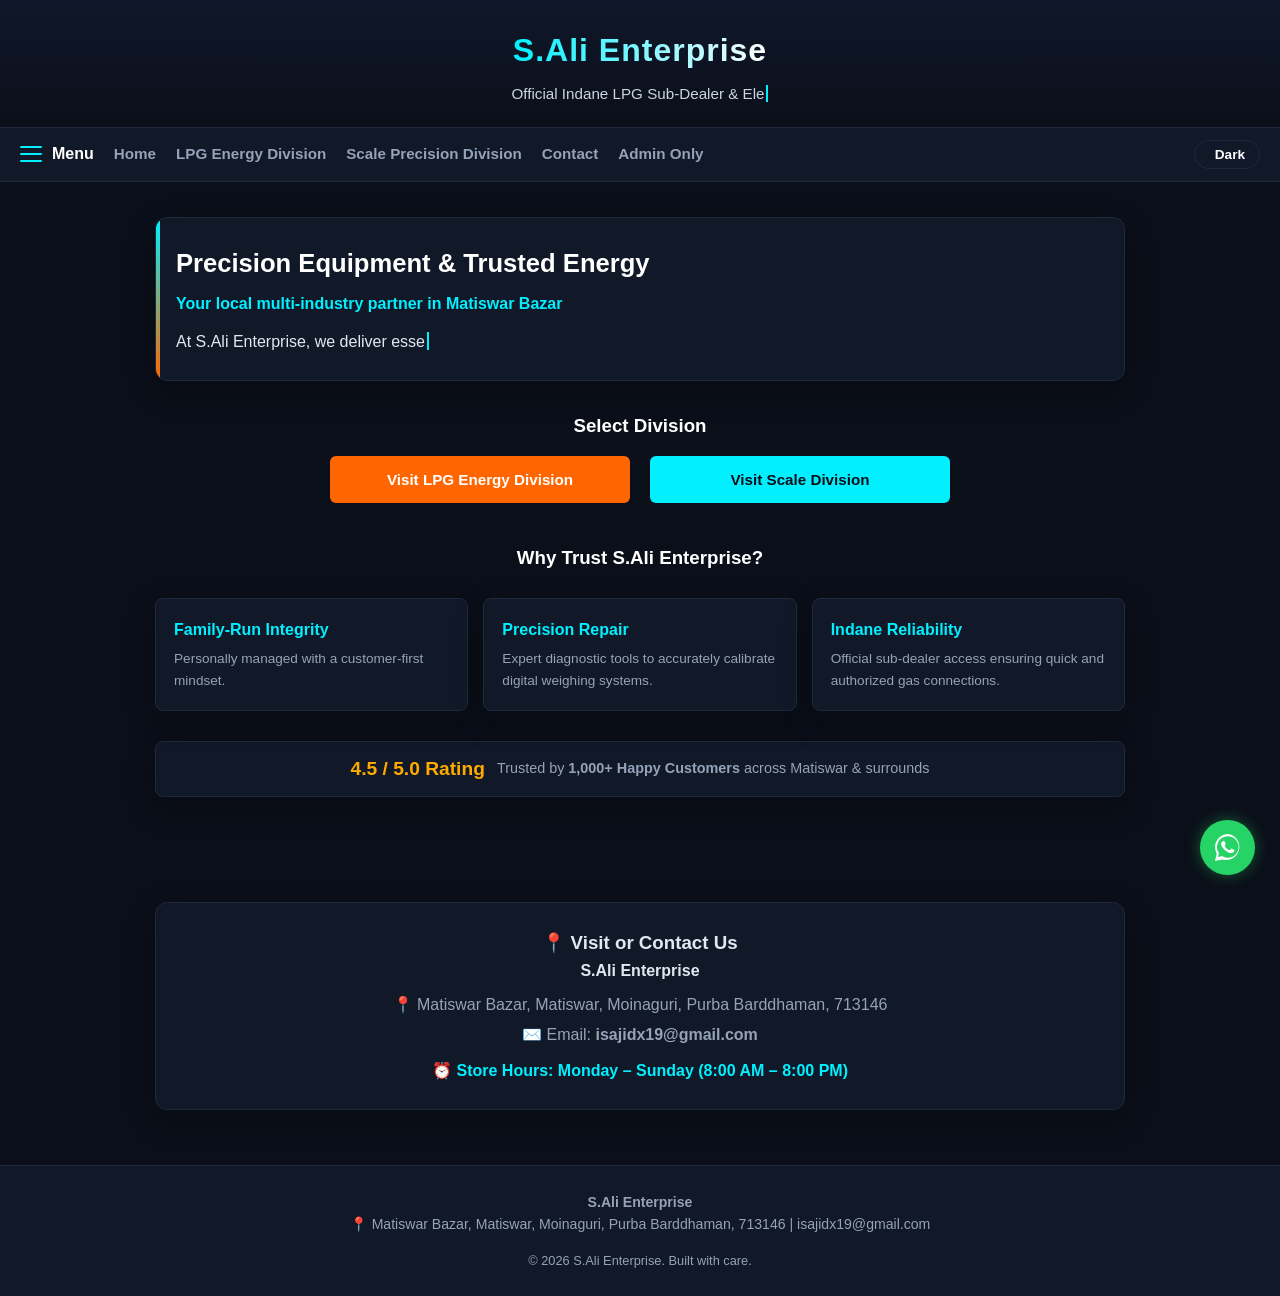
<file: index.html>
<!DOCTYPE html>
<html lang="en">
<head>
    <meta charset="UTF-8">
    <meta name="viewport" content="width=device-width, initial-scale=1.0">
    <title>S.Ali Enterprise | LPG Energy & Scale Precision</title>
    <style>
        /* CSS VARIABLE DEFINITIONS FOR DUAL THEMES */
        :root {
            --bg-color: #0b0f19;
            --card-bg: #111827;
            --header-bg: linear-gradient(180deg, #0f172a 0%, #0b0f19 100%);
            --nav-bg: #111827;
            --border-color: #1e293b;
            --text-main: #e2e8f0;
            --text-muted: #94a3b8;
            --text-heading: #ffffff;
            --accent-cyan: #00f0ff;
            --accent-orange: #ff6600;
            --btn-blue-bg: #00f0ff;
            --btn-blue-text: #0b0f19;
            --dropdown-bg: #1e293b;
            --input-bg: #0b0f19;
            --modal-overlay: rgba(3, 7, 18, 0.85);
            --card-shadow: 0 10px 30px rgba(0, 0, 0, 0.3);
        }

        [data-theme="light"] {
            --bg-color: #f8fafc;
            --card-bg: #ffffff;
            --header-bg: linear-gradient(180deg, #1e293b 0%, #0f172a 100%);
            --nav-bg: #ffffff;
            --border-color: #e2e8f0;
            --text-main: #334155;
            --text-muted: #64748b;
            --text-heading: #0f172a;
            --accent-cyan: #0284c7;
            --accent-orange: #ea580c;
            --btn-blue-bg: #0284c7;
            --btn-blue-text: #ffffff;
            --dropdown-bg: #ffffff;
            --input-bg: #f1f5f9;
            --modal-overlay: rgba(15, 23, 42, 0.6);
            --card-shadow: 0 10px 25px rgba(0, 0, 0, 0.05);
        }

        /* Base Styles */
        * {
            box-sizing: border-box;
            margin: 0;
            padding: 0;
            transition: background-color 0.3s ease, color 0.3s ease, border-color 0.3s ease;
        }
        body {
            font-family: 'Segoe UI', Tahoma, Geneva, Verdana, sans-serif;
            line-height: 1.6;
            color: var(--text-main);
            background-color: var(--bg-color);
        }

        /* Page Views */
        .page-view { display: block; }
        .page-view.hidden { display: none !important; }

        /* Header */
        header {
            background: var(--header-bg);
            border-bottom: 1px solid var(--border-color);
            color: white;
            padding: 25px 15px 20px 15px;
            text-align: center;
        }
        
        header h1 {
            margin-bottom: 6px;
            font-size: 2rem;
            letter-spacing: 1px;
            display: inline-block;
            background: linear-gradient(90deg, #00f0ff, #ffffff, #ff6600, #00f0ff);
            background-size: 300% auto;
            color: transparent;
            -webkit-background-clip: text;
            background-clip: text;
            animation: cyberShine 5s linear infinite;
        }

        @keyframes cyberShine {
            0% { background-position: 0% center; }
            100% { background-position: 300% center; }
        }

        header p {
            font-size: 0.95rem;
            color: #cbd5e1;
            min-height: 1.5em;
        }

        /* Nav Bar */
        nav {
            background-color: var(--nav-bg);
            padding: 12px 20px;
            border-bottom: 1px solid var(--border-color);
            display: flex;
            align-items: center;
            justify-content: space-between;
            position: sticky;
            top: 0;
            z-index: 900;
        }
        .nav-left {
            display: flex;
            align-items: center;
            gap: 20px;
        }
        .hamburger {
            display: flex;
            flex-direction: column;
            justify-content: space-between;
            width: 22px;
            height: 16px;
            cursor: pointer;
        }
        .hamburger span {
            display: block;
            height: 2px;
            width: 100%;
            background-color: var(--accent-cyan);
            border-radius: 2px;
        }

        .services-menu-container {
            position: relative;
            display: inline-block;
        }
        .services-btn {
            background: none;
            border: none;
            color: var(--text-heading);
            font-size: 1rem;
            font-weight: bold;
            font-family: inherit;
            cursor: pointer;
            padding: 5px 0;
            display: flex;
            align-items: center;
            gap: 10px;
        }
        .services-btn:hover { color: var(--accent-cyan); }

        .dropdown-content {
            display: none;
            position: absolute;
            top: 100%;
            left: 0;
            background-color: var(--dropdown-bg);
            min-width: 240px;
            box-shadow: 0px 8px 20px rgba(0,0,0,0.3);
            border-radius: 8px;
            z-index: 1000;
            overflow: hidden;
            border: 1px solid var(--border-color);
            margin-top: 8px;
            padding: 8px 0;
        }
        .dropdown-content a {
            color: var(--text-main);
            padding: 12px 20px;
            text-decoration: none;
            display: block;
            font-weight: 500;
            font-size: 0.95rem;
            border-bottom: 1px solid rgba(255, 255, 255, 0.05);
        }
        .dropdown-content a:hover {
            background-color: var(--bg-color);
            color: var(--accent-cyan);
        }

        .menu-divider {
            height: 1px;
            background-color: var(--border-color);
            margin: 6px 0;
        }

        .menu-section-header {
            padding: 8px 20px 4px 20px;
            font-size: 0.75rem;
            text-transform: uppercase;
            letter-spacing: 1px;
            color: var(--accent-cyan);
            font-weight: bold;
        }

        .services-menu-container.active .dropdown-content { display: block; }

        .nav-links {
            display: flex;
            gap: 20px;
        }
        .nav-links a {
            color: var(--text-muted);
            text-decoration: none;
            font-weight: bold;
            font-size: 0.95rem;
            cursor: pointer;
        }
        .nav-links a:hover, .nav-links a.active-link { color: var(--accent-cyan); }

        .theme-toggle-btn {
            background: var(--card-bg);
            border: 1px solid var(--border-color);
            color: var(--text-heading);
            padding: 6px 14px;
            border-radius: 20px;
            cursor: pointer;
            font-size: 0.85rem;
            font-weight: bold;
            display: flex;
            align-items: center;
            gap: 6px;
        }

        /* Floating WhatsApp Button */
        .whatsapp-float {
            position: fixed;
            width: 55px;
            height: 55px;
            bottom: 25px;
            right: 25px;
            background-color: #25d366;
            color: #fff;
            border-radius: 50px;
            text-align: center;
            box-shadow: 0 0 15px rgba(37, 211, 102, 0.4);
            z-index: 1000;
            display: flex;
            align-items: center;
            justify-content: center;
            text-decoration: none;
            animation: floatBounce 3s ease-in-out infinite;
        }
        @keyframes floatBounce {
            0%, 100% { transform: translateY(0); }
            50% { transform: translateY(-8px); }
        }
        .whatsapp-float svg { width: 32px; height: 32px; fill: white; }

        /* Main Container */
        .container {
            max-width: 1000px;
            margin: 20px auto;
            padding: 15px;
        }

        /* Back Navigation Bar */
        .back-nav {
            display: flex;
            align-items: center;
            justify-content: space-between;
            margin-bottom: 20px;
            padding-bottom: 10px;
            border-bottom: 1px solid var(--border-color);
            flex-wrap: wrap;
            gap: 10px;
        }

        .back-btn {
            background: var(--card-bg);
            border: 1px solid var(--border-color);
            color: var(--accent-cyan);
            padding: 8px 16px;
            border-radius: 20px;
            cursor: pointer;
            font-size: 0.9rem;
            font-weight: bold;
            display: inline-flex;
            align-items: center;
            gap: 8px;
            transition: all 0.3s ease;
        }

        .back-btn:hover {
            border-color: var(--accent-cyan);
            background: var(--bg-color);
            transform: translateX(-3px);
        }

        /* Hero / About Card */
        .hero-card {
            background: var(--card-bg);
            border: 1px solid var(--border-color);
            border-radius: 12px;
            padding: 25px 20px;
            margin-bottom: 30px;
            box-shadow: var(--card-shadow);
            position: relative;
            overflow: hidden;
        }
        .hero-card::before {
            content: '';
            position: absolute;
            top: 0; left: 0; width: 4px; height: 100%;
            background: linear-gradient(180deg, var(--accent-cyan) 0%, var(--accent-orange) 100%);
        }
        h2.section-title {
            color: var(--text-heading);
            font-size: 1.6rem;
            margin-bottom: 8px;
        }
        .tagline {
            font-size: 1rem;
            color: var(--accent-cyan);
            margin-bottom: 12px;
            font-weight: 600;
        }

        /* TYPEWRITER CURSOR STYLE */
        .typewriter-cursor {
            display: inline-block;
            width: 2px;
            height: 1.1em;
            background-color: var(--accent-cyan);
            margin-left: 2px;
            vertical-align: text-bottom;
            animation: blink 0.7s infinite;
        }
        @keyframes blink {
            0%, 100% { opacity: 1; }
            50% { opacity: 0; }
        }

        /* SHOWCASE GRID */
        .showcase-header {
            text-align: center;
            margin: 10px 0 25px 0;
        }
        .showcase-header h2 {
            font-size: 1.6rem;
            color: var(--text-heading);
        }
        .showcase-header p {
            color: var(--text-muted);
            font-size: 0.9rem;
        }

        .showcase-grid {
            display: grid;
            grid-template-columns: repeat(auto-fit, minmax(260px, 1fr));
            gap: 20px;
        }

        .showcase-card {
            background-color: var(--card-bg);
            border: 1px solid var(--border-color);
            border-radius: 12px;
            overflow: hidden;
            transition: transform 0.3s, border-color 0.3s, opacity 0.3s ease;
            display: flex;
            flex-direction: column;
            position: relative;
            box-shadow: var(--card-shadow);
        }

        .showcase-card:hover {
            transform: translateY(-5px);
            border-color: var(--accent-cyan);
        }
        .card-tag {
            position: absolute;
            top: 12px; right: 12px;
            background: var(--card-bg);
            border: 1px solid var(--border-color);
            color: var(--accent-cyan);
            padding: 4px 10px;
            border-radius: 20px;
            font-size: 0.75rem;
            font-weight: bold;
        }
        .card-img-wrapper {
            height: 180px;
            overflow: hidden;
            background-color: var(--bg-color);
            display: flex;
            align-items: center;
            justify-content: center;
        }
        .card-img-wrapper img {
            width: 100%;
            height: 100%;
            object-fit: cover;
            transition: transform 0.5s ease;
        }
        .showcase-card:hover .card-img-wrapper img {
            transform: scale(1.05);
        }
        .card-content {
            padding: 20px;
            display: flex;
            flex-direction: column;
            flex-grow: 1;
        }
        .card-content h3 {
            color: var(--text-heading);
            font-size: 1.2rem;
            margin-bottom: 8px;
        }
        .card-content p {
            color: var(--text-muted);
            font-size: 0.88rem;
            margin-bottom: 15px;
            flex-grow: 1;
        }
        .card-specs {
            list-style: none;
            margin: 0 0 18px 0;
            padding: 0;
            font-size: 0.85rem;
            color: var(--text-main);
        }
        .card-specs li {
            margin-bottom: 5px;
            display: flex;
            align-items: center;
            gap: 6px;
        }
        .card-specs li span {
            color: var(--accent-cyan);
            font-weight: bold;
        }

        /* Buttons */
        .btn-card-orange {
            background-color: var(--accent-orange);
            color: #ffffff;
            border: none;
            padding: 10px 15px;
            border-radius: 6px;
            font-weight: bold;
            cursor: pointer;
            width: 100%;
            font-size: 0.95rem;
        }

        .btn-card-blue {
            background-color: var(--btn-blue-bg);
            color: var(--btn-blue-text);
            border: none;
            padding: 10px 15px;
            border-radius: 6px;
            font-weight: bold;
            cursor: pointer;
            width: 100%;
            font-size: 0.95rem;
        }

        /* Features */
        .features-grid {
            display: grid;
            grid-template-columns: repeat(auto-fit, minmax(200px, 1fr));
            gap: 15px;
            margin-top: 25px;
        }
        .feature-item {
            background: var(--card-bg);
            border: 1px solid var(--border-color);
            padding: 18px;
            border-radius: 8px;
            box-shadow: var(--card-shadow);
        }
        .feature-item h4 {
            color: var(--accent-cyan);
            margin-bottom: 6px;
        }
        .feature-item p {
            font-size: 0.85rem;
            color: var(--text-muted);
        }

        /* Rating Badge */
        .rating-badge {
            background-color: var(--card-bg);
            border: 1px solid var(--border-color);
            border-radius: 8px;
            padding: 12px 20px;
            text-align: center;
            margin: 30px 0 20px 0;
            display: flex;
            align-items: center;
            justify-content: center;
            gap: 12px;
            flex-wrap: wrap;
            box-shadow: var(--card-shadow);
        }

        /* Contact Section Box */
        .contact-box {
            background: var(--card-bg);
            border: 1px solid var(--border-color);
            border-radius: 12px;
            padding: 25px 20px;
            margin-top: 35px;
            box-shadow: var(--card-shadow);
            text-align: center;
        }

        /* ADMIN PAGE */
        .admin-page-container {
            max-width: 800px;
            margin: 30px auto;
            padding: 15px;
        }
        .admin-login-card {
            background: var(--card-bg);
            border: 1px solid var(--border-color);
            border-radius: 12px;
            padding: 30px 20px;
            box-shadow: var(--card-shadow);
            text-align: center;
            max-width: 420px;
            margin: 0 auto;
        }
        .admin-dashboard {
            background: var(--card-bg);
            border: 1px solid var(--border-color);
            border-radius: 12px;
            padding: 20px;
            box-shadow: var(--card-shadow);
        }
        .dashboard-header {
            display: flex;
            justify-content: space-between;
            align-items: center;
            border-bottom: 1px solid var(--border-color);
            padding-bottom: 15px;
            margin-bottom: 20px;
        }
        .admin-grid {
            display: grid;
            grid-template-columns: repeat(auto-fit, minmax(200px, 1fr));
            gap: 15px;
            margin-bottom: 20px;
        }
        .admin-input-group {
            display: flex;
            flex-direction: column;
            text-align: left;
        }
        .admin-input-group label {
            font-size: 0.88rem;
            font-weight: bold;
            margin-bottom: 6px;
        }
        .admin-input-group input, .admin-input-group select {
            padding: 10px;
            border-radius: 6px;
            border: 1px solid var(--border-color);
            background: var(--input-bg);
            color: var(--text-heading);
        }
        .admin-table {
            width: 100%;
            border-collapse: collapse;
            font-size: 0.88rem;
        }
        .admin-table th, .admin-table td {
            padding: 10px;
            border: 1px solid var(--border-color);
        }
        .btn-delete {
            background: #ef4444;
            color: white;
            border: none;
            padding: 6px 10px;
            border-radius: 4px;
            cursor: pointer;
        }

        footer {
            background-color: var(--card-bg);
            border-top: 1px solid var(--border-color);
            color: var(--text-muted);
            text-align: center;
            padding: 25px 15px;
            margin-top: 40px;
            font-size: 0.88rem;
        }

        /* MODAL */
        .modal-overlay {
            position: fixed;
            top: 0; left: 0; width: 100%; height: 100%;
            background: var(--modal-overlay);
            backdrop-filter: blur(5px);
            display: flex;
            justify-content: center;
            align-items: center;
            opacity: 0;
            pointer-events: none;
            transition: opacity 0.3s ease;
            z-index: 1000;
            padding: 15px;
        }
        .modal-overlay.active { opacity: 1; pointer-events: auto; }
        .modal-card {
            background: var(--card-bg);
            border: 1px solid var(--border-color);
            width: 100%;
            max-width: 500px;
            border-radius: 12px;
            padding: 25px;
            position: relative;
        }
        .close-btn {
            position: absolute;
            top: 15px; right: 20px;
            font-size: 1.5rem;
            border: none; background: none;
            cursor: pointer;
            color: var(--text-muted);
        }
        .tab-group {
            display: flex; gap: 10px; margin: 15px 0 20px 0;
        }
        .tab-btn {
            flex: 1; padding: 10px;
            border: 1px solid var(--border-color);
            background: var(--bg-color);
            color: var(--text-muted);
            font-weight: bold; border-radius: 6px; cursor: pointer;
        }
        .tab-btn.active {
            background: var(--accent-cyan);
            color: #ffffff;
            border-color: var(--accent-cyan);
        }

        .form-group { margin-bottom: 15px; text-align: left; }
        .form-group label {
            display: block; font-weight: 600; margin-bottom: 5px; font-size: 0.85rem;
        }
        .form-group input, .form-group select, .form-group textarea {
            width: 100%; padding: 10px;
            border: 1px solid var(--border-color);
            background-color: var(--input-bg);
            color: var(--text-heading);
            border-radius: 6px;
            outline: none;
        }
        .error-msg { color: #ef4444; font-size: 0.8rem; display: none; }
        .error-msg.visible { display: block; }
        .success-box { display: none; text-align: center; padding: 20px 10px; }

        @media (max-width: 768px) {
            .nav-links { display: none; }
        }
    </style>
</head>
<body>

    <header>
        <h1>S.Ali Enterprise</h1>
        <p><span id="header-typewriter"></span><span class="typewriter-cursor"></span></p>
    </header>

    <!-- Navigation Bar -->
    <nav>
        <div class="nav-left">
            <div class="services-menu-container" id="servicesMenu">
                <button class="services-btn" onclick="toggleMenu(event)">
                    <div class="hamburger">
                        <span></span>
                        <span></span>
                        <span></span>
                    </div>
                    Menu
                </button>
                <div class="dropdown-content">
                    <div class="menu-section-header">Pages</div>
                    <a href="javascript:void(0)" onclick="switchPage('home')">Home</a>
                    <a href="javascript:void(0)" onclick="switchPage('lpg')">LPG Energy Division Page</a>
                    <a href="javascript:void(0)" onclick="switchPage('scale')">Scale Precision Division Page</a>
                    <a href="javascript:void(0)" onclick="switchPage('contact')">Contact Us</a>
                    
                    <div class="menu-divider"></div>
                    <a href="javascript:void(0)" onclick="switchPage('admin')" style="color: var(--accent-orange); font-weight: bold;">Admin Only</a>
                </div>
            </div>

            <div class="nav-links">
                <a onclick="switchPage('home')">Home</a>
                <a onclick="switchPage('lpg')">LPG Energy Division</a>
                <a onclick="switchPage('scale')">Scale Precision Division</a>
                <a onclick="switchPage('contact')">Contact</a>
                <a onclick="switchPage('admin')">Admin Only</a>
            </div>
        </div>

        <button class="theme-toggle-btn" id="themeToggleBtn" onclick="toggleTheme()">
            <span id="themeIcon"></span> <span id="themeText">Dark</span>
        </button>
    </nav>

    <!-- Floating WhatsApp Button -->
    <a href="https://wa.me/917550961730" class="whatsapp-float" target="_blank" aria-label="Chat on WhatsApp">
        <svg viewBox="0 0 32 32">
            <path d="M16 2a13 13 0 0 0-11.3 19.4L3 29l7.8-1.6A13 13 0 1 0 16 2zm0 23.8a10.8 10.8 0 0 1-5.5-1.5l-.4-.2-4.1.8.9-3.9-.3-.4A10.8 10.8 0 1 1 16 25.8zm5.9-8.1c-.3-.2-1.9-.9-2.2-1s-.5-.2-.7.2-.8 1-1 1.2-.4.2-.7 0a9.1 9.1 0 0 1-2.7-1.7 10 10 0 0 1-1.9-2.3c-.2-.3 0-.5.1-.7l.5-.6c.1-.2.2-.4.3-.5a.4.4 0 0 0 0-.4c0-.2-.7-1.7-1-2.3s-.5-.5-.7-.5h-.6a1.2 1.2 0 0 0-.9.4A3.7 3.7 0 0 0 9 11.8a6.4 6.4 0 0 0 1.3 3.4 14.7 14.7 0 0 0 5.6 5 18.2 18.2 0 0 0 1.9.7 4.6 4.6 0 0 0 2.1.1 3.4 3.4 0 0 0 2.2-1.6 2.8 2.8 0 0 0 .2-1.5c-.1-.1-.3-.2-.6-.4z"/>
        </svg>
    </a>

    <!-- PAGE 1: HOME PAGE -->
    <div id="homePage" class="page-view container">
        <section class="hero-card">
            <h2 class="section-title">Precision Equipment &amp; Trusted Energy</h2>
            <p class="tagline">Your local multi-industry partner in Matiswar Bazar</p>
            <p>
                <span id="hero-typewriter"></span><span class="typewriter-cursor"></span>
            </p>
        </section>

        <div style="margin: 30px 0; text-align: center;">
            <h3 style="color: var(--text-heading); margin-bottom: 15px;">Select Division</h3>
            <div style="display: flex; gap: 20px; justify-content: center; flex-wrap: wrap;">
                <button class="btn-card-orange" style="max-width: 300px; padding: 15px;" onclick="switchPage('lpg')">Visit LPG Energy Division</button>
                <button class="btn-card-blue" style="max-width: 300px; padding: 15px;" onclick="switchPage('scale')">Visit Scale Division</button>
            </div>
        </div>

        <div style="margin-top: 40px;">
            <h3 style="text-align: center; margin-bottom: 20px; color: var(--text-heading);">Why Trust S.Ali Enterprise?</h3>
            <div class="features-grid">
                <div class="feature-item">
                    <h4>Family-Run Integrity</h4>
                    <p>Personally managed with a customer-first mindset.</p>
                </div>
                <div class="feature-item">
                    <h4>Precision Repair</h4>
                    <p>Expert diagnostic tools to accurately calibrate digital weighing systems.</p>
                </div>
                <div class="feature-item">
                    <h4>Indane Reliability</h4>
                    <p>Official sub-dealer access ensuring quick and authorized gas connections.</p>
                </div>
            </div>
        </div>

        <div class="rating-badge">
            <span style="color: #ffaa00; font-weight: bold; font-size: 1.2rem;">4.5 / 5.0 Rating</span>
            <span style="color: var(--text-muted); font-size: 0.9rem;">Trusted by <strong>1,000+ Happy Customers</strong> across Matiswar &amp; surrounds</span>
        </div>
    </div>

    <!-- PAGE 2: LPG ENERGY DIVISION PAGE -->
    <div id="lpgPage" class="page-view hidden container">
        <!-- Back Navigation Button -->
        <div class="back-nav">
            <button class="back-btn" onclick="switchPage('home')">← Back to Home / Change Division</button>
        </div>

        <div class="showcase-header">
            <h2>LPG Energy Division</h2>
            <p>Official Indane refill bookings, new gas connections, and certified safety accessories.</p>
        </div>

        <div class="showcase-grid">
            <!-- Product 1: 14.2kg Domestic Cylinder -->
            <div class="showcase-card">
                <span class="card-tag">Official Indane</span>
                <div class="card-img-wrapper">
                    <img src="14 kg.png" alt="14.2kg Domestic Cylinder">
                </div>
                <div class="card-content">
                    <h3>14.2 kg Domestic Cylinder</h3>
                    <p>Standard household LPG fuel connection with strict official safety protocols.</p>
                    <ul class="card-specs">
                        <li><span>✓</span> Fast Sub-Dealer Booking</li>
                        <li><span>✓</span> Verified Safety Checks</li>
                    </ul>
                    <button class="btn-card-orange" onclick="openModalWithOption('lpg', '14.2kg Domestic Cylinder')">Book Gas Refill</button>
                </div>
            </div>

            <!-- Product 2: Suraksha Hosepipe -->
            <div class="showcase-card">
                <span class="card-tag">LPG Safety Accessory</span>
                <div class="card-img-wrapper">
                    <img src="hosepipe.png" alt="Suraksha LPG Hosepipe">
                </div>
                <div class="card-content">
                    <h3>Suraksha LPG Hosepipe</h3>
                    <p>High-grade, steel-reinforced safety rubber hosepipe for certified leak-proof connection.</p>
                    <ul class="card-specs">
                        <li><span>✓</span> Fire &amp; Rat Resistant</li>
                        <li><span>✓</span> ISI Certified Safety Standard</li>
                    </ul>
                    <button class="btn-card-orange" onclick="openModalWithOption('lpg', 'Suraksha Hosepipe Replacement')">Order Safety Pipe</button>
                </div>
            </div>
        </div>
    </div>

    <!-- PAGE 3: SCALE PRECISION DIVISION PAGE -->
    <div id="scalePage" class="page-view hidden container">
        <!-- Back Navigation Button -->
        <div class="back-nav">
            <button class="back-btn" onclick="switchPage('home')">← Back to Home / Change Division</button>
        </div>

        <div class="showcase-header">
            <h2>Scale Precision Division</h2>
            <p>Digital tabletop scales, heavy platform machinery sales, technical repair, and calibration.</p>
        </div>

        <div class="showcase-grid">
            <!-- Product 3: 30kg Tabletop Scale -->
            <div class="showcase-card">
                <span class="card-tag">Sales &amp; Repair</span>
                <div class="card-img-wrapper">
                    <img src="30kg.png" alt="30kg Tabletop Scale">
                </div>
                <div class="card-content">
                    <h3>30 kg Tabletop Digital Scale</h3>
                    <p>Compact, high-precision electronic scale ideal for retail shops and grocery markets.</p>
                    <ul class="card-specs">
                        <li><span>✓</span> Dual Display &amp; Battery Back-up</li>
                        <li><span>✓</span> Repair &amp; Calibration Service</li>
                    </ul>
                    <button class="btn-card-blue" onclick="openModalWithOption('scale', 'Buy a New Scale')">Request Scale Service</button>
                </div>
            </div>

            <!-- Product 4: 100kg - 300kg Platform Scale -->
            <div class="showcase-card">
                <span class="card-tag">Commercial Machinery</span>
                <div class="card-img-wrapper">
                    <img src="100kg.png" alt="100kg - 300kg Heavy Platform Scale">
                </div>
                <div class="card-content">
                    <h3>100kg – 300kg Platform Scale</h3>
                    <p>Heavy-duty steel platform scales for commercial loads, agricultural, and wholesale trade.</p>
                    <ul class="card-specs">
                        <li><span>✓</span> Heavy-Load Capacity (Up to 300kg)</li>
                        <li><span>✓</span> On-Site / Shop Repair</li>
                    </ul>
                    <button class="btn-card-blue" onclick="openModalWithOption('scale', 'Scale Repair &amp; Calibration')">Request Scale Service</button>
                </div>
            </div>
        </div>
    </div>

    <!-- CONTACT SECTION (SHARED ACROSS PAGES) -->
    <div id="contactSection" class="container">
        <section class="contact-box" id="contact">
            <h3>📍 Visit or Contact Us </h3>
            <p style="margin-bottom: 8px;"> <strong>S.Ali Enterprise</strong></p>
            <p style="color: var(--text-muted);">📍 Matiswar Bazar, Matiswar, Moinaguri, Purba Barddhaman, 713146</p>
            <p style="color: var(--text-muted); margin-top: 5px;">✉️ Email: <strong>isajidx19@gmail.com</strong></p>
            <p style="color: var(--accent-cyan); font-weight: bold; margin-top: 10px;">⏰ Store Hours: Monday – Sunday (8:00 AM – 8:00 PM)</p>
        </section>
    </div>

    <!-- PAGE 4: ADMIN PAGE -->
    <div id="adminPage" class="page-view hidden admin-page-container">
        <div id="adminLoginCard" class="admin-login-card">
            <h2 style="color: var(--accent-orange); margin-bottom: 10px;">Admin Portal Login</h2>
            <p style="color: var(--text-muted); margin-bottom: 20px;">Authorized access only. Please sign in to manage shop records.</p>
            
            <form onsubmit="handleAdminLogin(event)">
                <div class="form-group">
                    <label for="adminUsername">Username</label>
                    <input type="text" id="adminUsername" placeholder="Enter username" required>
                </div>
                <div class="form-group">
                    <label for="adminPassword">Password / PIN</label>
                    <input type="password" id="adminPassword" placeholder="Enter PIN" required>
                </div>
                <button type="submit" class="btn-card-orange" style="width: 100%; margin-top: 10px; padding: 12px;">Login to Portal</button>
                <button type="button" class="btn-card-blue" style="width: 100%; margin-top: 10px; padding: 10px; background: transparent; border: 1px solid var(--border-color); color: var(--text-main);" onclick="switchPage('home')">Back to Home</button>
            </form>
        </div>

        <div id="adminDashboard" class="admin-dashboard" style="display: none;">
            <div class="dashboard-header">
                <h2 style="color: var(--accent-orange); font-size: 1.5rem;">Shop Management Dashboard</h2>
                <div>
                    <button class="btn-card-blue" style="padding: 6px 14px; width: auto; font-size: 0.85rem;" onclick="switchPage('home')">Website</button>
                    <button class="btn-delete" style="padding: 6px 14px; width: auto; font-size: 0.85rem;" onclick="logoutAdmin()">Logout</button>
                </div>
            </div>

            <h3 style="color: var(--accent-cyan); margin-bottom: 15px;">Add New Customer Record</h3>
            <form id="adminForm" onsubmit="saveCustomerRecord(event)">
                <div class="admin-grid">
                    <div class="admin-input-group">
                        <label for="adminName">Customer Name</label>
                        <input type="text" id="adminName" placeholder="e.g. Ramesh Roy" required>
                    </div>
                    <div class="admin-input-group">
                        <label for="adminPhone">Mobile Number</label>
                        <input type="tel" id="adminPhone" placeholder="10-digit mobile" required>
                    </div>
                    <div class="admin-input-group">
                        <label for="adminLpgId">LPG Consumer No.</label>
                        <input type="text" id="adminLpgId" placeholder="e.g. 7500001234">
                    </div>
                    <div class="admin-input-group">
                        <label for="adminServiceType">Service / Item</label>
                        <select id="adminServiceType">
                            <option value="14.2kg Refill">14.2kg Refill</option>
                            <option value="New LPG Connection">New LPG Connection</option>
                            <option value="Suraksha Hosepipe">Suraksha Hosepipe</option>
                            <option value="Scale Repair">Scale Repair</option>
                            <option value="New Scale Purchase">New Scale Purchase</option>
                        </select>
                    </div>
                </div>
                <button type="submit" class="btn-card-orange" style="padding: 12px; font-size: 1rem;">Save Customer Record</button>
            </form>

            <div style="margin-top: 30px;">
                <h3 style="color: var(--text-heading); margin-bottom: 10px;">Saved Customer Records</h3>
                <div style="overflow-x: auto;">
                    <table class="admin-table">
                        <thead>
                            <tr>
                                <th>Date</th>
                                <th>Name</th>
                                <th>Mobile</th>
                                <th>LPG Consumer ID</th>
                                <th>Service</th>
                                <th>Action</th>
                            </tr>
                        </thead>
                        <tbody id="recordsTableBody"></tbody>
                    </table>
                </div>
            </div>
        </div>
    </div>

    <!-- Footer -->
    <footer>
        <p><strong>S.Ali Enterprise</strong></p>
        <p>📍 Matiswar Bazar, Matiswar, Moinaguri, Purba Barddhaman, 713146 | isajidx19@gmail.com</p>
        <p style="margin-top: 15px; font-size: 0.8rem; color: var(--text-muted);">&copy; 2026 S.Ali Enterprise. Built with care.</p>
    </footer>

    <!-- POPUP MODAL -->
    <div class="modal-overlay" id="requestModal">
        <div class="modal-card">
            <button class="close-btn" onclick="closeModal()">&times;</button>
            
            <div id="formContainer">
                <h3 style="color: var(--accent-cyan); text-align: center; margin-bottom: 5px;">Service Request Form</h3>
                
                <div class="tab-group">
                    <button type="button" class="tab-btn active" id="tabLpg" onclick="switchTab('lpg')">LPG Service</button>
                    <button type="button" class="tab-btn" id="tabScale" onclick="switchTab('scale')">Scale Service</button>
                </div>

                <form id="serviceForm" action="https://api.web3forms.com/submit" method="POST" novalidate>
                    <input type="hidden" name="access_key" value="80d39da3-e686-4662-9a45-29e72bfe354d">
                    <input type="hidden" name="subject" value="New Service Request from Website - S.Ali Enterprise">
                    <input type="hidden" name="from_name" value="S.Ali Enterprise Website">
                    <input type="hidden" id="serviceType" name="Service Category" value="LPG Service">

                    <div class="form-group">
                        <label for="custName">Full Name *</label>
                        <input type="text" id="custName" name="Customer Name" placeholder="Enter your full name" required>
                        <span class="error-msg" id="nameError">Please enter a valid name.</span>
                    </div>

                    <div class="form-group">
                        <label for="custPhone">Phone Number *</label>
                        <input type="tel" id="custPhone" name="Phone Number" placeholder="10-digit mobile number" required>
                        <span class="error-msg" id="phoneError">Please enter a valid 10-digit phone number.</span>
                    </div>

                    <div class="form-group">
                        <label for="serviceOption" id="optionLabel">Option *</label>
                        <select id="serviceOption" name="Requested Option"></select>
                    </div>

                    <div class="form-group">
                        <label for="custAddress">Delivery / Location Address *</label>
                        <textarea id="custAddress" name="Address / Location" rows="2" placeholder="Enter full address or landmark" required></textarea>
                        <span class="error-msg" id="addressError">Please provide your location address.</span>
                    </div>

                    <button type="submit" id="submitBtn" class="btn-card-orange" style="width: 100%; margin-top: 10px; padding: 12px;">Submit Request</button>
                </form>
            </div>

            <div class="success-box" id="successBox">
                <h3>Request Submitted</h3>
                <p style="margin-top: 10px; color: var(--text-main);">Your details have been sent directly to <strong>S.Ali Enterprise</strong>. We will contact you shortly.</p>
                <button class="btn-card-blue" onclick="closeModal()" style="margin-top: 15px;">Close Window</button>
            </div>
        </div>
    </div>

    <!-- JS LOGIC -->
    <script>
        // TYPEWRITER ANIMATION SCRIPT (5-SECOND LOOP)
        const headerText = "Official Indane LPG Sub-Dealer & Electronic Scale Experts";
        const heroText = "At S.Ali Enterprise, we deliver essential domestic & commercial Indane LPG solutions alongside expert sales, technical repair, and precision calibration for electronic weighing scales.";
        
        let index = 0;
        const typingSpeed = 30;
        const delayBeforeRestart = 5000;

        function typeWriterLoop() {
            const headerEl = document.getElementById("header-typewriter");
            const heroEl = document.getElementById("hero-typewriter");

            if (index < Math.max(headerText.length, heroText.length)) {
                if (index < headerText.length) headerEl.innerHTML += headerText.charAt(index);
                if (index < heroText.length) heroEl.innerHTML += heroText.charAt(index);
                index++;
                setTimeout(typeWriterLoop, typingSpeed);
            } else {
                setTimeout(() => {
                    index = 0;
                    headerEl.innerHTML = "";
                    heroEl.innerHTML = "";
                    typeWriterLoop();
                }, delayBeforeRestart);
            }
        }
        window.addEventListener('DOMContentLoaded', typeWriterLoop);

        // PAGE SWITCHING LOGIC
        function switchPage(page) {
            closeMenu();
            
            const homePage = document.getElementById('homePage');
            const lpgPage = document.getElementById('lpgPage');
            const scalePage = document.getElementById('scalePage');
            const adminPage = document.getElementById('adminPage');
            const contactSec = document.getElementById('contactSection');

            // Hide all pages
            [homePage, lpgPage, scalePage, adminPage].forEach(p => p.classList.add('hidden'));

            if (page === 'lpg') {
                lpgPage.classList.remove('hidden');
                contactSec.style.display = 'block';
            } else if (page === 'scale') {
                scalePage.classList.remove('hidden');
                contactSec.style.display = 'block';
            } else if (page === 'admin') {
                adminPage.classList.remove('hidden');
                contactSec.style.display = 'none';
            } else if (page === 'contact') {
                homePage.classList.remove('hidden');
                contactSec.style.display = 'block';
                document.getElementById('contact').scrollIntoView({ behavior: 'smooth' });
                return;
            } else {
                homePage.classList.remove('hidden');
                contactSec.style.display = 'block';
            }

            window.scrollTo({ top: 0, behavior: 'smooth' });
        }

        // Toggle Dropdown Menu
        function toggleMenu(event) {
            event.stopPropagation();
            document.getElementById('servicesMenu').classList.toggle('active');
        }

        function closeMenu() {
            const menu = document.getElementById('servicesMenu');
            if (menu) menu.classList.remove('active');
        }

        document.addEventListener('click', closeMenu);

        // Theme Toggle Logic
        const themeToggleBtn = document.getElementById('themeToggleBtn');
        const themeIcon = document.getElementById('themeIcon');
        const themeText = document.getElementById('themeText');

        function toggleTheme() {
            const currentTheme = document.documentElement.getAttribute('data-theme');
            if (currentTheme === 'light') {
                document.documentElement.setAttribute('data-theme', 'dark');
                themeText.textContent = 'Dark';
                localStorage.setItem('theme', 'dark');
            } else {
                document.documentElement.setAttribute('data-theme', 'light');
                themeText.textContent = 'Light';
                localStorage.setItem('theme', 'light');
            }
        }

        if (localStorage.getItem('theme') === 'light') {
            document.documentElement.setAttribute('data-theme', 'light');
            themeText.textContent = 'Light';
        }

        // Modal Logic
        const modal = document.getElementById('requestModal');
        const serviceForm = document.getElementById('serviceForm');
        const phoneInput = document.getElementById('custPhone');
        const nameInput = document.getElementById('custName');
        const addressInput = document.getElementById('custAddress');
        const submitBtn = document.getElementById('submitBtn');

        function openModal(type) {
            closeMenu();
            modal.classList.add('active');
            switchTab(type);
        }

        function openModalWithOption(type, optionValue) {
            openModal(type);
            const selectOption = document.getElementById('serviceOption');
            if (selectOption) selectOption.value = optionValue;
        }

        function closeModal() {
            modal.classList.remove('active');
            setTimeout(() => {
                document.getElementById('formContainer').style.display = 'block';
                document.getElementById('successBox').style.display = 'none';
                serviceForm.reset();
                submitBtn.disabled = false;
                submitBtn.textContent = 'Submit Request';
            }, 300);
        }

        function switchTab(type) {
            const tabLpg = document.getElementById('tabLpg');
            const tabScale = document.getElementById('tabScale');
            const optionLabel = document.getElementById('optionLabel');
            const selectOption = document.getElementById('serviceOption');
            const serviceTypeInput = document.getElementById('serviceType');

            if (type === 'lpg') {
                tabLpg.classList.add('active');
                tabScale.classList.remove('active');
                serviceTypeInput.value = 'LPG Service';
                optionLabel.textContent = 'Request Type *';
                selectOption.innerHTML = `
                    <option value="New Connection">New Connection</option>
                    <option value="Suraksha Hosepipe Replacement">Suraksha Hosepipe Replacement</option>
                    <option value="5kg Compact Cylinder">5 kg Compact Cylinder</option>
                    <option value="14.2kg Domestic Cylinder">14.2 kg Domestic Cylinder</option>
                    <option value="19kg Commercial Cylinder">19 kg Commercial Cylinder</option>
                `;
            } else {
                tabScale.classList.add('active');
                tabLpg.classList.remove('active');
                serviceTypeInput.value = 'Scale Service';
                optionLabel.textContent = 'Scale Option Needed *';
                selectOption.innerHTML = `
                    <option value="Buy a New Scale">Buy a New Scale</option>
                    <option value="Scale Repair & Calibration">Scale Repair & Calibration</option>
                    <option value="General Maintenance Checkup">General Maintenance Checkup</option>
                `;
            }
        }

        /* Form Submission */
        serviceForm.addEventListener('submit', function(e) {
            e.preventDefault();
            const isPhoneValid = /^[6-9]\d{9}$/.test(phoneInput.value.trim());
            const isNameValid = nameInput.value.trim().length >= 2;
            const isAddressValid = addressInput.value.trim().length >= 3;

            if (isPhoneValid && isNameValid && isAddressValid) {
                submitBtn.disabled = true;
                submitBtn.textContent = 'Sending...';

                fetch('https://api.web3forms.com/submit', {
                    method: 'POST',
                    body: new FormData(serviceForm)
                })
                .then(res => {
                    if (res.status === 200) {
                        document.getElementById('formContainer').style.display = 'none';
                        document.getElementById('successBox').style.display = 'block';
                    } else {
                        alert('Error submitting form. Please contact us directly.');
                        submitBtn.disabled = false;
                        submitBtn.textContent = 'Submit Request';
                    }
                });
            }
        });

        /* ADMIN AUTH & DASHBOARD LOGIC */
        const ADMIN_USER = "admin";
        const ADMIN_PIN = "8511";

        function handleAdminLogin(event) {
            event.preventDefault();
            const user = document.getElementById('adminUsername').value.trim();
            const pass = document.getElementById('adminPassword').value.trim();

            if (user === ADMIN_USER && pass === ADMIN_PIN) {
                document.getElementById('adminLoginCard').style.display = 'none';
                document.getElementById('adminDashboard').style.display = 'block';
                displayRecords();
            } else {
                alert("Invalid Username or PIN!");
            }
        }

        function logoutAdmin() {
            document.getElementById('adminDashboard').style.display = 'none';
            document.getElementById('adminLoginCard').style.display = 'block';
            switchPage('home');
        }

        function saveCustomerRecord(event) {
            event.preventDefault();
            const name = document.getElementById('adminName').value.trim();
            const phone = document.getElementById('adminPhone').value.trim();
            const lpgId = document.getElementById('adminLpgId').value.trim() || 'N/A';
            const service = document.getElementById('adminServiceType').value;
            const date = new Date().toLocaleDateString();

            const record = { name, phone, lpgId, service, date };
            let records = JSON.parse(localStorage.getItem('customerRecords')) || [];
            records.unshift(record);
            localStorage.setItem('customerRecords', JSON.stringify(records));

            document.getElementById('adminForm').reset();
            displayRecords();
        }

        function displayRecords() {
            const tableBody = document.getElementById('recordsTableBody');
            let records = JSON.parse(localStorage.getItem('customerRecords')) || [];

            if (records.length === 0) {
                tableBody.innerHTML = '<tr><td colspan="6" style="text-align:center; color: var(--text-muted);">No records saved yet.</td></tr>';
                return;
            }

            tableBody.innerHTML = records.map((rec, index) => `
                <tr>
                    <td>${rec.date}</td>
                    <td><strong>${rec.name}</strong></td>
                    <td>${rec.phone}</td>
                    <td>${rec.lpgId}</td>
                    <td>${rec.service}</td>
                    <td><button class="btn-delete" onclick="deleteRecord(${index})">Delete</button></td>
                </tr>
            `).join('');
        }

        function deleteRecord(index) {
            if (confirm("Delete this record?")) {
                let records = JSON.parse(localStorage.getItem('customerRecords')) || [];
                records.splice(index, 1);
                localStorage.setItem('customerRecords', JSON.stringify(records));
                displayRecords();
            }
        }
    </script>
</body>
</html>
</file>
